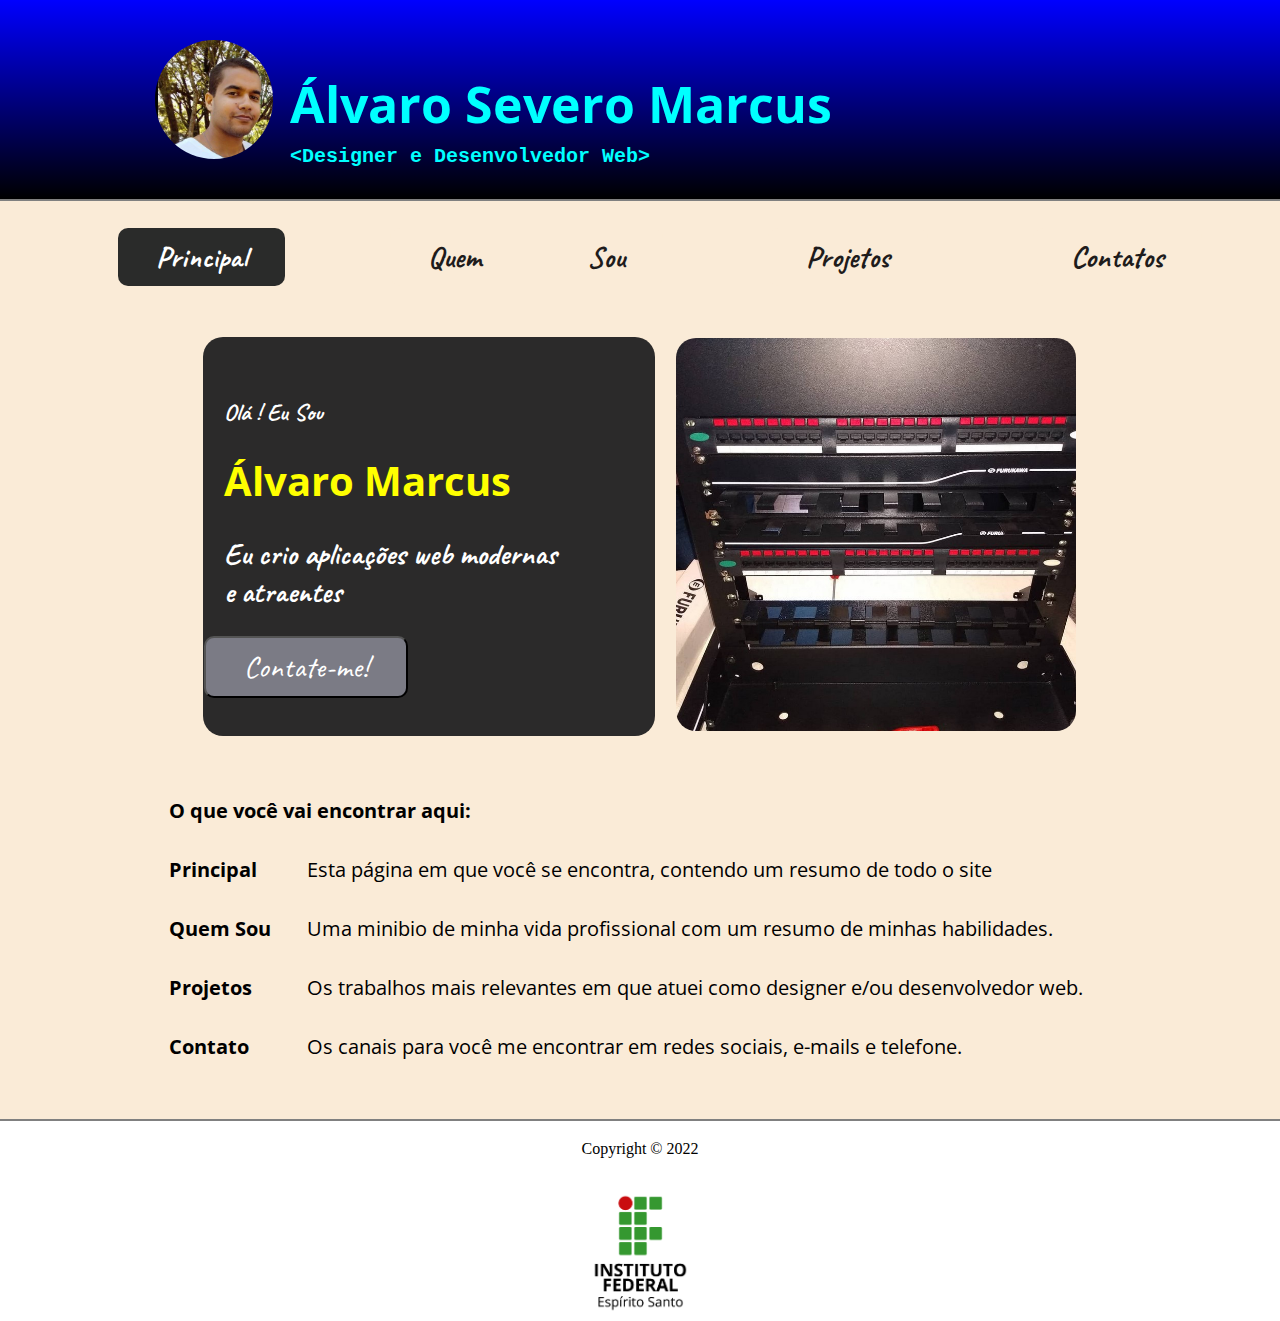
<file: index.html>
<!DOCTYPE html>
<html lang="pt-br">

<head>
    <meta charset="UTF-8">
    <meta http-equiv="X-UA-Compatible" content="IE=edge">
    <meta name="viewport" content="width=device-width, initial-scale=1.0">
    <title>Principal</title>
    <link rel="stylesheet" href="estilos.css">
</head>

<body>
    <header>
        <table>
            <tr>
                <td rowspan="2" width="20%"><img src="img/face.jpg" alt="avatar" align="right">
                </td>
                <td>
                    <h1>Álvaro Severo Marcus</h1>
                </td>
            </tr>
            <tr>
                <td>
                    <p>&lt;Designer e Desenvolvedor Web&gt;</p>
                </td>
            </tr>
        </table>
    </header>
    <nav>
        <table style="border-spacing: 0px;">
            <tr>
                <td colspan="4">
                    <ul>
                        <li>
                            <a href="index.html" title="Página principal" class="button active">Principal</a>
                        </li>
                        <li>
                            <a href="quemsou.html" title="Sobre mim" class="button inative">Quem Sou</a>
                        </li>
                        <li>
                            <a href="projetos.html" title="Meus projetos" class="button inative">Projetos</a>
                        </li>
                        <li>
                            <a href="contato.html" title="Meus contatos" class="button inative">Contatos</a>
                        </li>
                    </ul>
                </td>
            </tr>
        </table>
    </nav>
    <article>
        <table style="border-spacing: 20px;" class="table">
            <tr>
                <td class="hero-text">
                    <h3>Olá ! Eu Sou</h3>
                    <h1>Álvaro Marcus</h1>
                    <h2>Eu crio aplicações web modernas <br> e atraentes</h2>
                    <span>
                        <button type="button" onclick="contate_me()" class="button-hero">Contate-me!</button>
                    </span>
                </td>
                <td class="hero-img">
                    <img src="img/pessoa.jpg" alt="pessoa">
                </td>
            </tr>
        </table>
        <table class="btable2">
            <tr>
                <th colspan="4">O que você vai encontrar aqui:</th>
            </tr>
            <tr>
                <td><b>Principal</b></td>
                <td colspan="3">Esta página em que você se encontra, contendo um resumo de todo o site</td>
            </tr>
            <tr>
                <td><b>Quem Sou</b></td>
                <td colspan="3">Uma minibio de minha vida profissional com um resumo de minhas habilidades.</td>
            </tr>
            <tr>
                <td><b>Projetos</b></td>
                <td colspan="3">Os trabalhos mais relevantes em que atuei como designer e/ou desenvolvedor web.</td>
            </tr>
            <tr>
                <td><b>Contato</b></td>
                <td colspan="3">Os canais para você me encontrar em redes sociais, e-mails e telefone.</td>
            </tr>
        </table>
    </article>
    <br>
    <footer>
        <table width="100%">
            <tr>
                <td>
                    <p>Copyright © 2022</p><br>
                    <a href="https://www.ifes.edu.br/" target="_blank"><img src="img/ifes.png" alt="Ifes.logo"
                            width="100"></a>
                </td>
            </tr>

        </table>

    </footer>

</body>

</html>
</file>
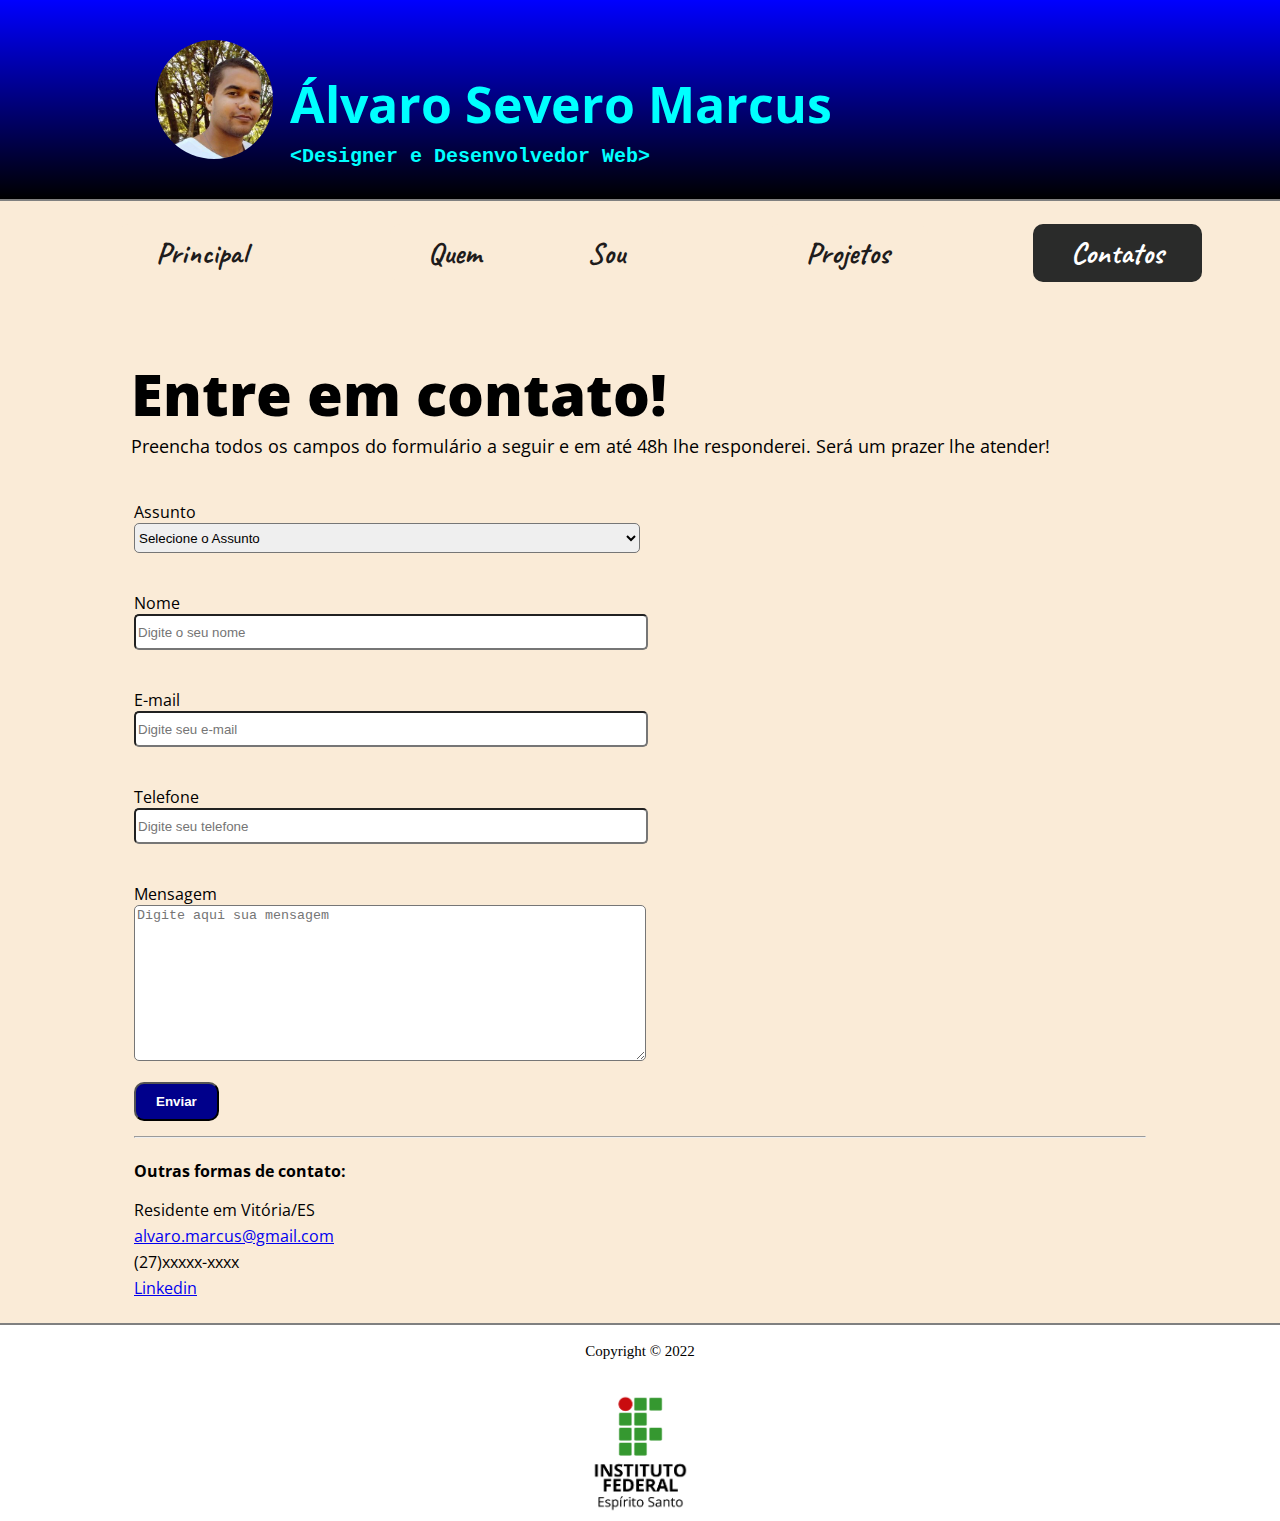
<file: contato.html>
<!DOCTYPE html>
<html lang="pt-br">

<head>
    <meta charset="UTF-8">
    <meta http-equiv="X-UA-Compatible" content="IE=edge">
    <meta name="viewport" content="width=device-width, initial-scale=1.0">
    <title>Contato</title>
    <link rel="stylesheet" href="contato.css">
</head>
<main>

    <body>
        <header>
            <table>
                <tr>
                    <td rowspan="2" width="20%"><img src="img/face.jpg" alt="avatar" align="right">
                    </td>
                    <td>
                        <h1>Álvaro Severo Marcus</h1>
                    </td>
                </tr>
                <tr>
                    <td>
                        <p>&lt;Designer e Desenvolvedor Web&gt;</p>
                    </td>
                </tr>
            </table>
        </header>
        <nav>
            <table style="border-spacing: 0px;">
                <tr>
                    <td colspan="4">
                        <ul>
                            <li>
                                <a href="index.html" title="Página principal" class="button inative">Principal</a>
                            </li>
                            <li>
                                <a href="quemsou.html" title="Sobre mim" class="button inative">Quem Sou</a>
                            </li>
                            <li>
                                <a href="projetos.html" title="Meus projetos" class="button inative">Projetos</a>
                            </li>
                            <li>
                                <a href="contato.html" title="Meus contatos" class="button active">Contatos</a>
                            </li>
                        </ul>
                    </td>
                </tr>
            </table>
        </nav>
        <table class="table">
            <tr>
                <td>
                    <h1 style="font-size: 58px; margin-bottom: 1px"><b>Entre em contato!</b></h1>
                    <p style="font-size: 18px; margin-top: 1px">Preencha todos os campos do formulário a seguir e em até
                        48h
                        lhe responderei. Será um prazer lhe
                        atender!</p>
                </td>
            </tr>
        </table>

        <table style="border-spacing: 5px;" class="table">
            <form>

                <tr>
                    <td>
                        <p>
                            <label>Assunto</label><br>
                            <select title="Selecione o assunto" name="assunto" required>
                                <option>Selecione o Assunto</option>
                            </select>
                        </p>
                    </td>
                </tr>
                <tr>
                    <td>
                        <p>
                            <label>Nome</label><br>
                            <input type="text" id="nome" title="Digite seu nome" placeholder="Digite o seu nome"
                                required />
                        </p>
                    </td>
                </tr>
                <tr>
                    <td>
                        <p>
                            <label>E-mail</label><br>
                            <input type="email" id="email" title="Digite seu e-mail" placeholder="Digite seu e-mail"
                                required />
                        </p>
                    </td>
                </tr>
                <tr>
                    <td>
                        <p>
                            <label>Telefone</label><br>
                            <input type="tel" id="fone" title="Digite seu telefone" placeholder="Digite seu telefone"
                                required />
                        </p>
                    </td>
                </tr>
                <tr>
                    <td>
                        <p>
                            <label for="message">Mensagem</label>
                            <br>
                            <textarea id="message" title="Digite aqui sua mensagem"
                                placeholder="Digite aqui sua mensagem"></textarea>
                        </p>
                        <button class="custom-button-submit" type="submit" onclick="send_me_notify()"
                            style="margin-left: 0;">Enviar</button>
                    </td>
                </tr>



            </form>
            <tr>
                <td>
                    <hr>
                    <h4 style="margin-bottom: 1px">Outras formas de contato:</h4>
                    <ul class="contato">
                        <li>Residente em Vitória/ES</li>
                        <li><a href="mailto:alvaro.marcus@gmail.com">alvaro.marcus@gmail.com</a></li>
                        <li>(27)xxxxx-xxxx</li>
                        <li><a href="https://www.linkedin.com/in/alvaromarcus/" target="_blank">Linkedin</a></li>
                    </ul>
                </td>
            </tr>

        </table>

        <footer>
            <table width="100%" id="foot">
                <tr>
                    <td>
                        <p id="pf">Copyright © 2022</p><br>
                        <a href="https://www.ifes.edu.br/" target="_blank"><img src="img/ifes.png" alt="Ifes.logo"
                                width="100"></a>
                    </td>
                </tr>

            </table>

        </footer>

    </body>
</main>

</html>
</file>
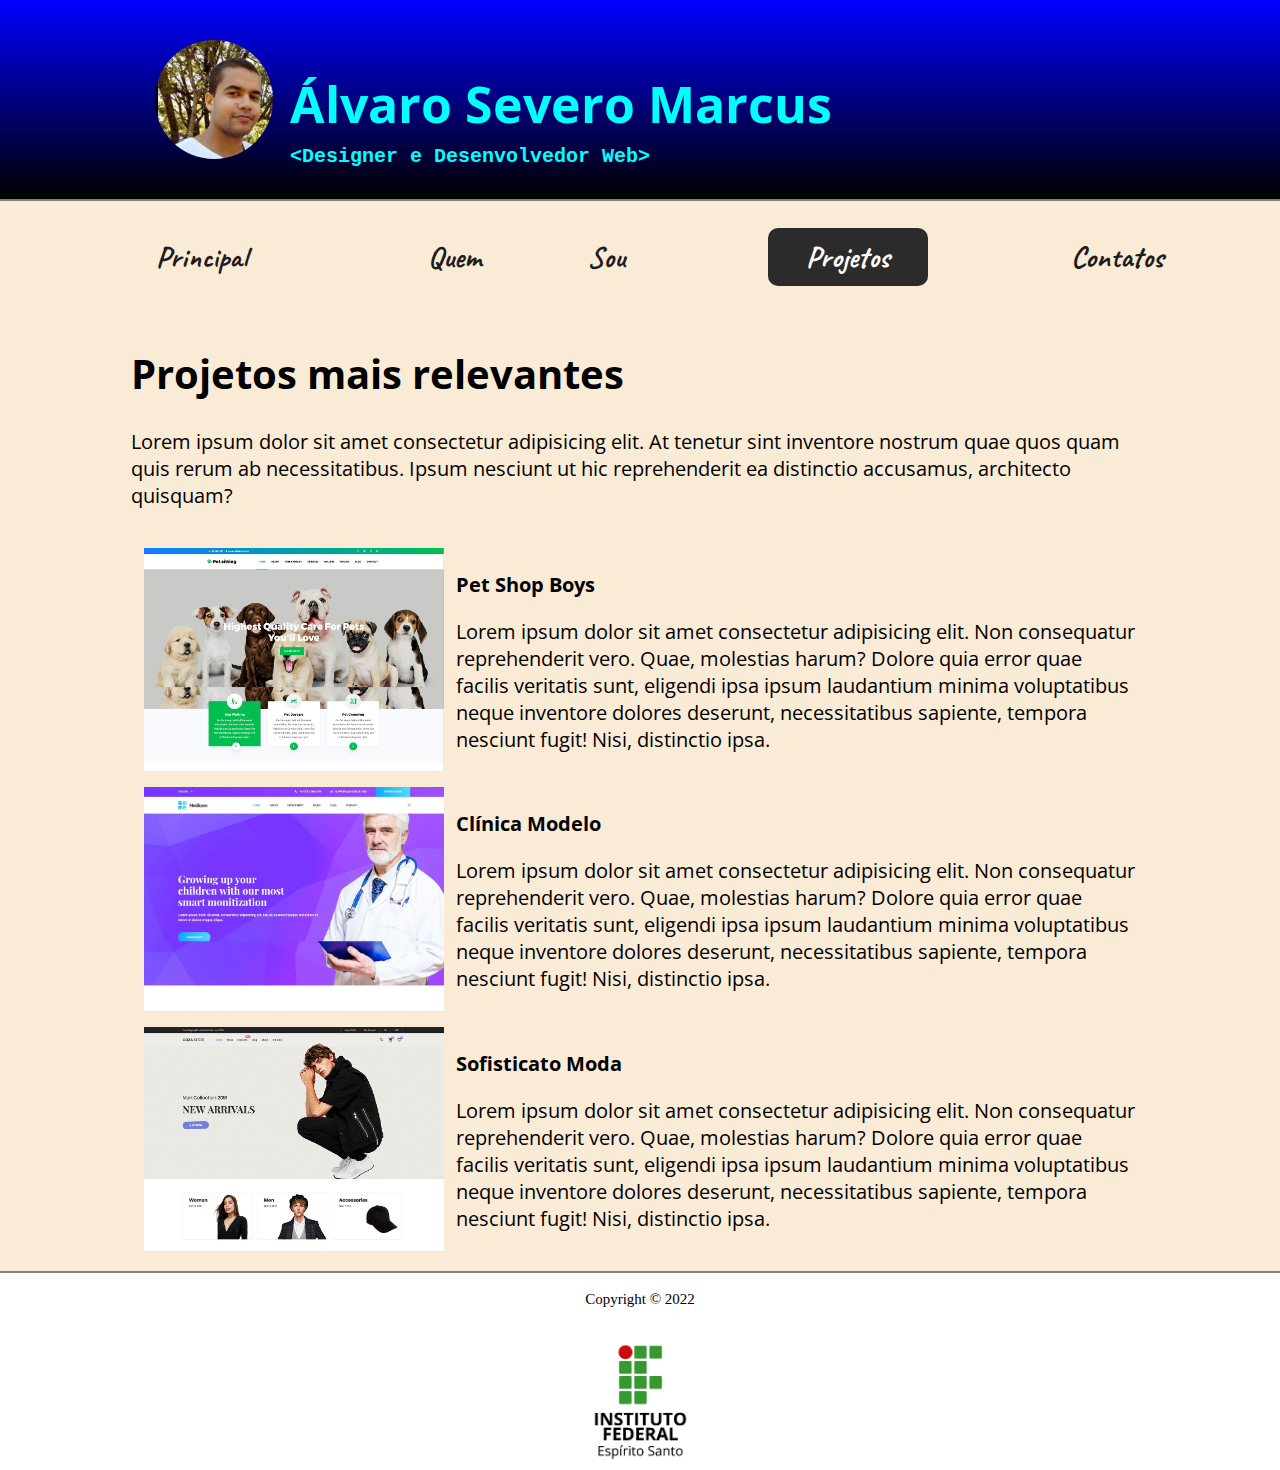
<file: projetos.html>
<!DOCTYPE html>
<html lang="pt-br">

<head>
    <meta charset="UTF-8">
    <meta http-equiv="X-UA-Compatible" content="IE=edge">
    <meta name="viewport" content="width=device-width, initial-scale=1.0">
    <title>Projetos</title>
    <link rel="stylesheet" href="projetos.css">
</head>
<header>
    <table>
        <tr>
            <td rowspan="2" width="20%"><img src="img/face.jpg" alt="avatar" align="right">
            </td>
            <td>
                <h1>Álvaro Severo Marcus</h1>
            </td>
        </tr>
        <tr>
            <td>
                <p>&lt;Designer e Desenvolvedor Web&gt;</p>
            </td>
        </tr>
    </table>
</header>
<nav>
    <table style="border-spacing: 0px;">
        <tr>
            <td colspan="4">
                <ul>
                    <li>
                        <a href="index.html" title="Página principal" class="button inative">Principal</a>
                    </li>
                    <li>
                        <a href="quemsou.html" title="Sobre mim" class="button inative">Quem Sou</a>
                    </li>
                    <li>
                        <a href="projetos.html" title="Meus projetos" class="button active">Projetos</a>
                    </li>
                    <li>
                        <a href="contato.html" title="Meus contatos" class="button inative">Contatos</a>
                    </li>
                </ul>
            </td>
        </tr>
    </table>
</nav>
<main>

    <body>


        <table id="t1">
            <tr>
                <td>
                    <h1 id="titulo">Projetos mais relevantes</h1>
                    <p class="p">Lorem ipsum dolor sit amet consectetur adipisicing elit. At tenetur sint inventore
                        nostrum quae
                        quos
                        quam quis rerum ab necessitatibus. Ipsum nesciunt ut hic reprehenderit ea distinctio accusamus,
                        architecto quisquam?</p>
                </td>
            </tr>
        </table>
        <table id="t2">
            <tr>
                <td><img src="img/projeto1.jpg" alt="projeto1" width="300px"></td>
                <td>
                    <h3>Pet Shop Boys</h3>
                    <p class="p">Lorem ipsum dolor sit amet consectetur adipisicing elit. Non consequatur reprehenderit
                        vero.
                        Quae,
                        molestias harum? Dolore quia error quae facilis veritatis sunt, eligendi ipsa ipsum laudantium
                        minima voluptatibus neque inventore dolores deserunt, necessitatibus sapiente, tempora nesciunt
                        fugit! Nisi, distinctio ipsa.</p>
                </td>

            </tr>
            <tr>
                <td><img src="img/projeto2.jpg" alt="projeto2" width="300px"></td>
                <td>
                    <h3>Clínica Modelo</h3>
                    <p class="p">Lorem ipsum dolor sit amet consectetur adipisicing elit. Non consequatur reprehenderit
                        vero.
                        Quae,
                        molestias harum? Dolore quia error quae facilis veritatis sunt, eligendi ipsa ipsum laudantium
                        minima voluptatibus neque inventore dolores deserunt, necessitatibus sapiente, tempora nesciunt
                        fugit! Nisi, distinctio ipsa.</p>
                </td>

            </tr>
            <tr>
                <td><img src="img/projeto3.jpg" alt="projeto3" width="300px"></td>
                <td>
                    <h3>Sofisticato Moda</h3>
                    <p class="p">Lorem ipsum dolor sit amet consectetur adipisicing elit. Non consequatur reprehenderit
                        vero.
                        Quae,
                        molestias harum? Dolore quia error quae facilis veritatis sunt, eligendi ipsa ipsum laudantium
                        minima voluptatibus neque inventore dolores deserunt, necessitatibus sapiente, tempora nesciunt
                        fugit! Nisi, distinctio ipsa.</p>
                </td>

            </tr>

        </table>
    </body>
</main>

<footer>
    <table width="100%" id="foot">
        <tr>
            <td>
                <p id="pf">Copyright © 2022</p><br>
                <a href="https://www.ifes.edu.br/" target="_blank"><img src="img/ifes.png" alt="Ifes.logo"
                        width="100"></a>
            </td>
        </tr>

    </table>

</footer>

</html>
</file>
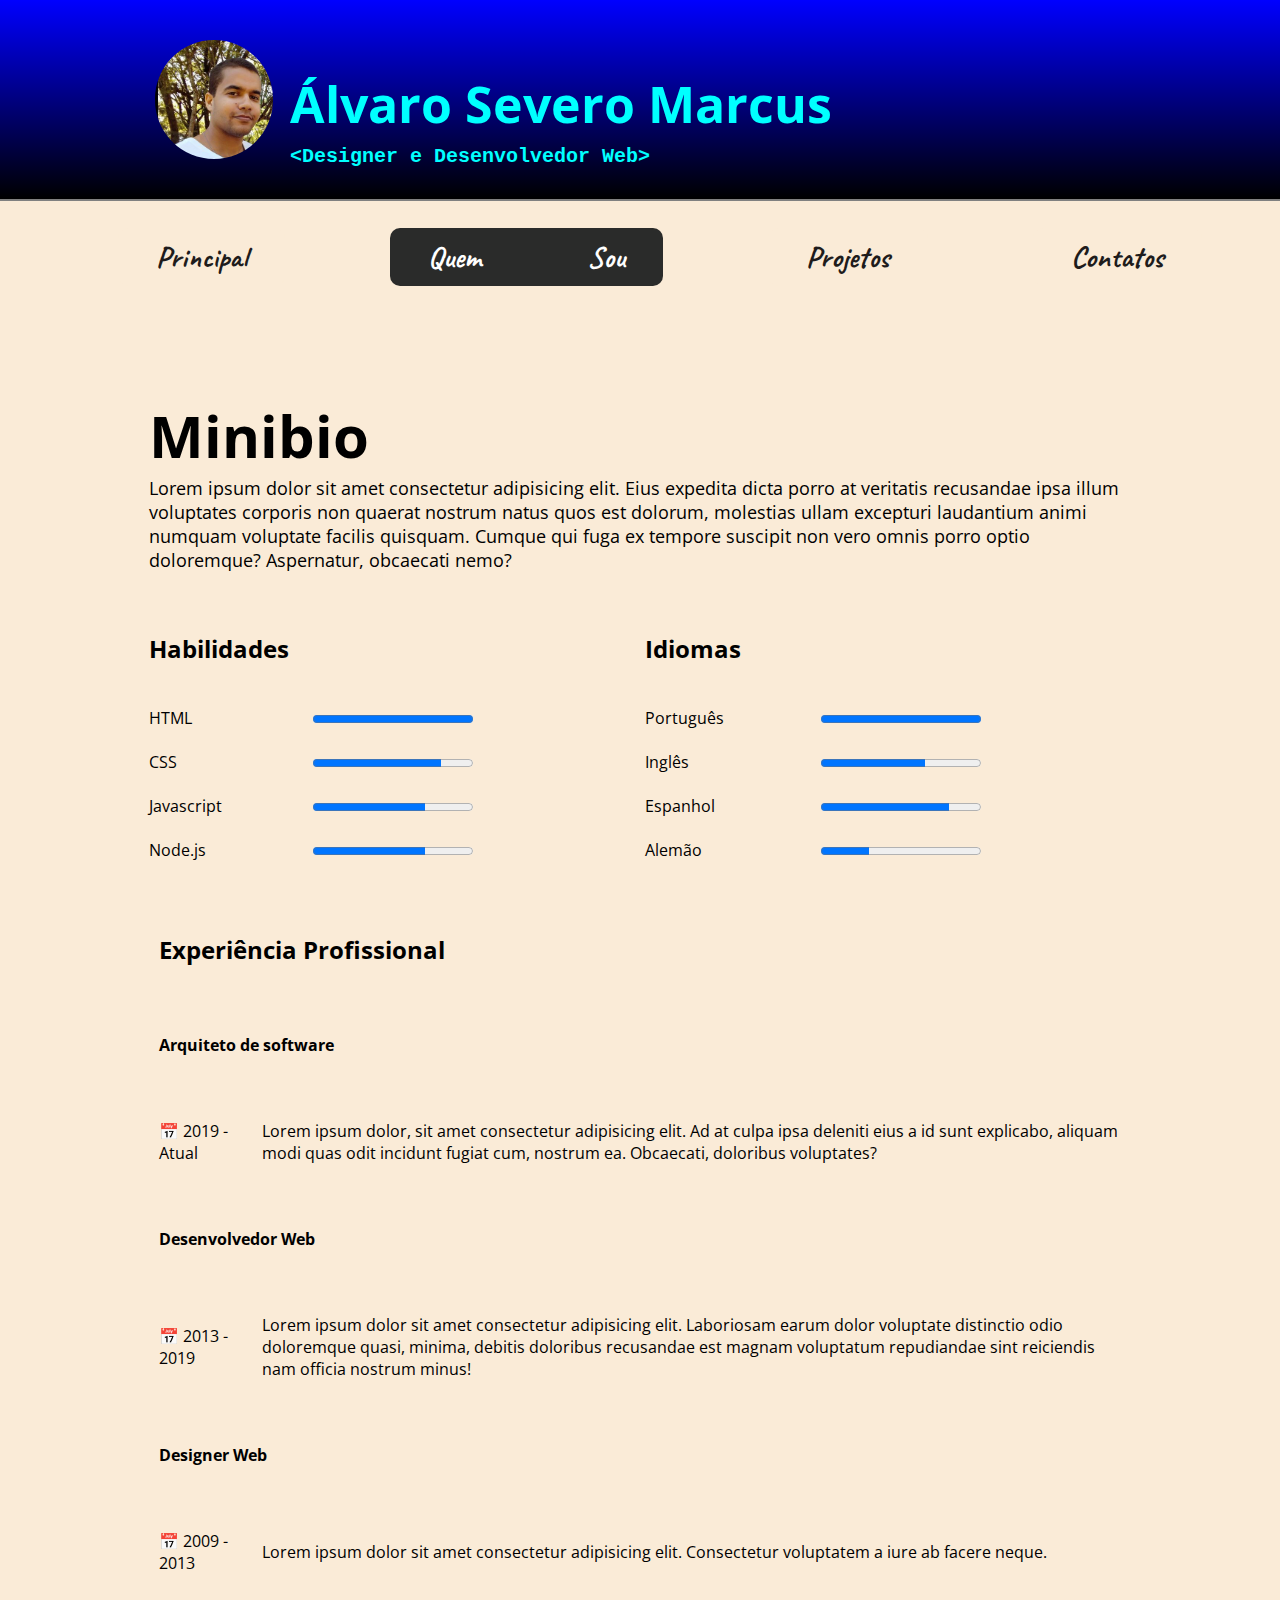
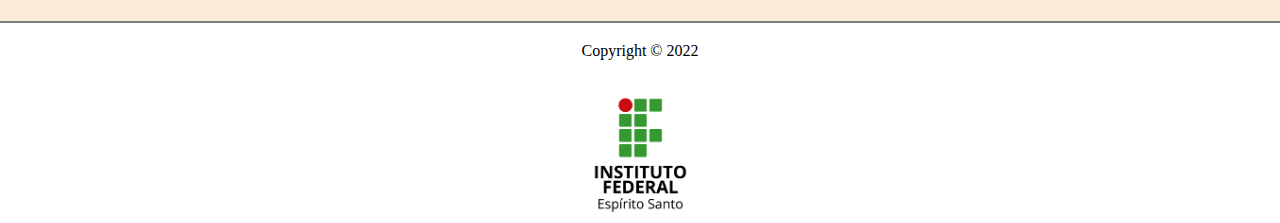
<file: quemsou.html>
<!DOCTYPE html>
<html lang="pt-br">

<head>
    <meta charset="UTF-8">
    <meta http-equiv="X-UA-Compatible" content="IE=edge">
    <meta name="viewport" content="width=device-width, initial-scale=1.0">
    <title>Quem Sou</title>
    <link rel="stylesheet" href="quemsou.css">
</head>

<body>
    <header>
        <table>
            <tr>
                <td rowspan="2" width="20%"><img src="img/face.jpg" alt="avatar" align="right">
                </td>
                <td>
                    <h1>Álvaro Severo Marcus</h1>
                </td>
            </tr>
            <tr>
                <td>
                    <p>&lt;Designer e Desenvolvedor Web&gt;</p>
                </td>
            </tr>
        </table>
    </header>
    <nav>
        <table style="border-spacing: 0px;">
            <tr>
                <td colspan="4">
                    <ul>
                        <li>
                            <a href="index.html" title="Página principal" class="button inative">Principal</a>
                        </li>
                        <li>
                            <a href="quemsou.html" title="Sobre mim" class="button active">Quem Sou</a>
                        </li>
                        <li>
                            <a href="projetos.html" title="Meus projetos" class="button inative">Projetos</a>
                        </li>
                        <li>
                            <a href="contato.html" title="Meus contatos" class="button inative">Contatos</a>
                        </li>
                    </ul>
                </td>
            </tr>
        </table>
    </nav>
    <table style="border-spacing: 20px;" class="table">
        <tr>
        <tr>
            <td colspan="5">
                <h1 style="font-size: 58px; margin-bottom: 1px">Minibio</h1>
                <p style="font-size: 18px; margin-top: 1px">Lorem ipsum dolor sit amet consectetur adipisicing elit.
                    Eius expedita dicta porro at veritatis recusandae ipsa illum voluptates corporis non quaerat nostrum
                    natus quos est dolorum, molestias ullam excepturi laudantium animi numquam voluptate facilis
                    quisquam. Cumque qui fuga ex tempore suscipit non vero omnis porro optio doloremque? Aspernatur,
                    obcaecati nemo?
                </p>
            </td>
        </tr>

        <tr>
            <td colspan="2">
                <h2>Habilidades</h2>
            </td>
            <td colspan="2">
                <h2>Idiomas</h2>
            </td>
        </tr>
        <tr>
            <td>HTML</td>
            <td><progress id="html" value="100" max="100"> 100% </progress></td>
            <td>Português</td>
            <td><progress id="portugues" value="100" max="100"> 100% </progress></td>
        </tr>
        <tr>
            <td>CSS</td>
            <td><progress id="shelscript" value="80" max="100"> 80% </progress></td>
            <td>Inglês</td>
            <td><progress id="ingles" value="65" max="100"> 65% </progress></td>
        </tr>
        <tr>
            <td>Javascript</td>
            <td><progress id="javascript" value="70" max="100"> 70% </progress></td>
            <td>Espanhol</td>
            <td><progress id="espanhol" value="80" max="100"> 80% </progress></td>
        </tr>
        <tr>
            <td>Node.js</td>
            <td><progress id="nodejs" value="70" max="100"> 70% </progress></td>
            <td>Alemão</td>
            <td><progress id="alemao" value="30" max="100"> 30% </progress></td>
        </tr>

    </table>
    <table style="border-spacing: 30px;" class="table">
        <tr>
            <td colspan="2">
                <h2>Experiência Profissional</h2>
            </td>
        </tr>
        <tr>
            <td colspan="2">
                <p><b>Arquiteto de software</b></p>
            </td>
        </tr>
        <tr>
            <td>
                <p>&#x1f4c5; 2019 - Atual</p>
            </td>
            <td>
                <p>Lorem ipsum dolor, sit amet consectetur adipisicing elit. Ad at culpa ipsa deleniti eius a id sunt
                    explicabo, aliquam modi quas odit incidunt fugiat cum, nostrum ea. Obcaecati, doloribus voluptates?
                </p>
            </td>
        </tr>

        <tr>
            <td colspan="2">
                <p><b>Desenvolvedor Web</b></p>
            </td>
        </tr>
        <tr>
            <td>
                <p>&#x1f4c5; 2013 - 2019</p>
            </td>
            <td>
                <p>Lorem ipsum dolor sit amet consectetur adipisicing elit. Laboriosam earum dolor voluptate distinctio
                    odio doloremque quasi, minima, debitis doloribus recusandae est magnam voluptatum repudiandae sint
                    reiciendis nam officia nostrum minus!</p>
            </td>
        </tr>

        <tr>
            <td colspan="2">
                <p><b>Designer Web</b></p>
            </td>
        </tr>
        <tr>
            <td>
                <p>&#x1f4c5; 2009 - 2013</p>
            </td>
            <td>
                <p>Lorem ipsum dolor sit amet consectetur adipisicing elit. Consectetur voluptatem a iure ab facere
                    neque.</p>
            </td>
        </tr>
    </table>

    <footer>
        <table width="100%">
            <tr>
                <td>
                    <p>Copyright © 2022</p><br>
                    <a href="https://www.ifes.edu.br/" target="_blank"><img src="img/ifes.png" alt="Ifes.logo"
                            width="100"></a>
                </td>
            </tr>

        </table>

    </footer>

</body>

</html>


</body>

</html>
</file>
<file: estilos.css>
@import url('https://fonts.googleapis.com/css2?family=Caveat&display=swap&family=Open+Sans&display=swap');

body {
    background-color: antiquewhite;
    margin: 0;
}

header h1 {
    font-family: "open sans";
    font-size: 50px;
    margin-bottom: -30px;
    font-weight: bold;
    color: aqua;

}

header p {
    font-family: 'Courier New', Courier, monospace;
    font-size: 20px;
    margin-bottom: -5px;
    font-weight: bold;
    color: aqua;
    border-spacing: 15%;

}

header img {
    border-radius: 500px;
    width: 50%;

}

header table {
    width: 100%;
    background-image: linear-gradient(blue, black);
    margin: 0px;
    padding: 20px;
    text-align: left;
    border-spacing: 15px;
    border-bottom: solid 2px gray;
}

nav table {
    
    margin: auto;
    text-align: center;
    padding: 10px;
    word-spacing: 100px;
    line-height: 50px;
    font-family: "caveat";
    font-size: 20px;
    font-weight: bold;
}

nav table td a {
    padding: 50px;
    text-decoration: none;
}

/**/

ul {
    list-style-type: none;
}

li {
    display: inline-block;
}

li i {
    font-size: 14px;
}

.button:hover {
    color: gray;
    background-color: #286090;
    cursor: pointer;
}

.button {
    font-family: Caveat;
    font-size: 30px;
    border-radius: 10px;
    text-decoration: none;
    padding: 10px 38px;
    color: white;
    background-color: antiquewhite;
}

.button-hero:hover {
    color: gray;
    background-color: #286090;
    cursor: pointer;
}

.button-hero {
    font-family: Caveat;
    font-size: 30px;
    border-radius: 10px;
    text-decoration: none;
    padding: 10px 38px;
    color: white;
    background-color: rgb(123, 123, 133);
}


.button.active {
    background-color: #2a2b2a;
}

.button.inative {
    color: #1e1c1c;
}


/**/

.destaque {
    padding: 10px;
    background-color: rgb(4, 44, 58);
    border-radius: 10px;
    text-decoration: none;
    color: aqua;
}

.table {
   
    margin: auto;
    padding: 0;
    height: auto;

}


.hero-text {
    font-family: Caveat;
    color: white;
    background-color: #2b2a2a;
    border-radius: 20px;
    width: 450px;
    font-size: 20px;

}

.hero-text h1 {
    margin-left: 20px;
    font-family: "Open Sans";
    color: yellow;
}

.hero-text h2,
h3 {
    font-family: Caveat;
    margin-left: 20px;
}

.hero-img img {
    border-radius: 20px;
    width: 400px;


}


table th {
    text-align: left;
    font-family: "open sans";
    font-size: 20px;
    font-weight: bold;
}

.btable2 {

    width: 80%;
    padding: 10px;
    border-spacing: 30px;
    font-family: "open sans";
    text-align: left;
    font-size: 20px;
    margin: auto;

}

footer {
    text-align: center;
    background-color: white;

}

footer table {
    border-top: solid 2px gray;
    width: 100%;
}
</file>
<file: contato.css>
@import url('https://fonts.googleapis.com/css2?family=Caveat&display=swap&family=Open+Sans&display=swap');

body {
    background-color: antiquewhite;
    margin: 0;
}

header h1 {
    font-family: "open sans";
    font-size: 50px;
    margin-bottom: -30px;
    font-weight: bold;
    color: aqua;

}

header p {
    font-family: 'Courier New', Courier, monospace;
    font-size: 20px;
    margin-bottom: -5px;
    font-weight: bold;
    color: aqua;
    border-spacing: 15%;

}

header img {
    border-radius: 500px;
    width: 50%;

}

header table {
    width: 100%;
    background-image: linear-gradient(blue, black);
    margin: 0px;
    padding: 20px;
    text-align: left;
    border-spacing: 15px;
    border-bottom: solid 2px gray;
}

nav table {
    margin: auto;
    text-align: center;
    padding: 10px;
    word-spacing: 100px;
    line-height: 50px;
    font-family: "caveat";
    font-size: 20px;
    font-weight: bold;
}

nav table td a {
    padding: 50px;
    text-decoration: none;
}

/**/

ul {
    list-style-type: none;
}

li {
    display: inline-block;
}

li i {
    font-size: 14px;
}

.button:hover {
    color: gray;
    background-color: #286090;
    cursor: pointer;
}

.button {
    font-family: Caveat;
    font-size: 30px;
    border-radius: 10px;
    text-decoration: none;
    padding: 10px 38px;
    color: white;
    background-color: antiquewhite;
}

.button.active {
    background-color: #2a2b2a;
}

.button.inative {
    color: #1e1c1c;
}



/**/

.destaque {
    padding: 10px;
    background-color: rgb(4, 44, 58);
    border-radius: 10px;
    text-decoration: none;
    color: aqua;
}

.table {
    width: 80%;
    margin-left: 10%;
    margin-right: 10%;
    font-family: "open sans";

}


ul {
    list-style-type: none;
}

li {
    line-height: 35px;
    display: inline-block;
}



.custom-button-submit {
    text-decoration: none;
    background-color: darkblue;
    padding: 10px 20px;
    border-radius: 10px;
    color: white;
    cursor: pointer;
    font-weight: bold;
    margin-left: 20px;
}

.contato {
    padding-left: 0;
}

.contato li {
    margin-bottom: 1px;
    display: block;
    padding-left: 0;
    line-height: 25px;
}


input {
    width: 50%;
    height: 30px;
    border-radius: 5px;
}

textarea {
    width: 50%;
    height: 150px;
    border-radius: 5px;
}

select {

    width: 50%;
    height: 30px;
    border-radius: 5px;

}

#foot {
    text-align: center;
    background-color: white;
    border-top: solid 2px gray;
    width: 100%;

}

#pf {
    text-align: center;
    font-size: 15px;
}
</file>
<file: projetos.css>
@import url('https://fonts.googleapis.com/css2?family=Caveat&display=swap&family=Open+Sans&display=swap');

body {
    background-color: antiquewhite;
    margin: 0;
}

header h1 {
    font-family: "open sans";
    font-size: 50px;
    margin-bottom: -30px;
    font-weight: bold;
    color: aqua;

}

header p {
    font-family: 'Courier New', Courier, monospace;
    font-size: 20px;
    margin-bottom: -5px;
    font-weight: bold;
    color: aqua;
    border-spacing: 15%;

}

header img {
    border-radius: 500px;
    width: 50%;

}

header table {
    width: 100%;
    background-image: linear-gradient(blue, black);
    margin: 0px;
    padding: 20px;
    text-align: left;
    border-spacing: 15px;
    border-bottom: solid 2px gray;
}

nav table {
   
    margin: auto;
    text-align: center;
    padding: 10px;
    word-spacing: 100px;
    line-height: 50px;
    font-family: "caveat";
    font-size: 20px;
    font-weight: bold;
}

nav table td a {
    padding: 50px;
    text-decoration: none;
}

/**/

ul {
    list-style-type: none;
}

li {
    display: inline-block;
}

li i {
    font-size: 14px;
}

.button:hover {
    color: gray;
    background-color: #286090;
    cursor: pointer;
}

.button {
    font-family: Caveat;
    font-size: 30px;
    border-radius: 10px;
    text-decoration: none;
    padding: 10px 38px;
    color: white;
    background-color: antiquewhite;
}

.button.active {
    background-color: #2a2b2a;
}

.button.inative {
    color: #1e1c1c;
}



/**/

.destaque {
    padding: 10px;
    background-color: rgb(4, 44, 58);
    border-radius: 10px;
    text-decoration: none;
    color: aqua;
}

#titulo {
    font-family: "open sans";
    font-weight: bold;
    font-size: 40px;

}

body h3 {
    font-family: "open sans";
    font-weight: bold;
    font-size: 20px;
}

.p {
    font-family: "open sans";
    font-size: 20px;
    text-align: left;
}


#t1 {
    margin-left: 10%;
    margin-right: 10%;


}

#t2 {
    margin-left: 10%;
    margin-right: 10%;
    padding: 5px;
    border-spacing: 10px;



}

#foot {
    text-align: center;
    background-color: white;
    border-top: solid 2px gray;
    width: 100%;

}

#pf {
    text-align: center;
    font-size: 15px;
}
</file>
<file: quemsou.css>
@import url('https://fonts.googleapis.com/css2?family=Caveat&display=swap&family=Open+Sans&display=swap');

body {
    background-color: antiquewhite;
    margin: 0;
}

header h1 {
    font-family: "open sans";
    font-size: 50px;
    margin-bottom: -30px;
    font-weight: bold;
    color: aqua;

}

header p {
    font-family: 'Courier New', Courier, monospace;
    font-size: 20px;
    margin-bottom: -5px;
    font-weight: bold;
    color: aqua;
    border-spacing: 15%;

}

header img {
    border-radius: 500px;
    width: 50%;

}

header table {
    width: 100%;
    background-image: linear-gradient(blue, black);
    margin: 0px;
    padding: 20px;
    text-align: left;
    border-spacing: 15px;
    border-bottom: solid 2px gray;
}

nav table {
    
    margin: auto;
    text-align: center;
    padding: 10px;
    word-spacing: 100px;
    line-height: 50px;
    font-family: "caveat";
    font-size: 20px;
    font-weight: bold;
}

nav table td a {
    padding: 50px;
    text-decoration: none;
}

/**/

ul {
    list-style-type: none;
}

li {
    display: inline-block;
}

li i {
    font-size: 14px;
}

.button:hover {
    color: gray;
    background-color: #286090;
    cursor: pointer;
}

.button {
    font-family: Caveat;
    font-size: 30px;
    border-radius: 10px;
    text-decoration: none;
    padding: 10px 38px;
    color: white;
    background-color: antiquewhite;
}

.button.active {
    background-color: #2a2b2a;
}

.button.inative {
    color: #1e1c1c;
}


/**/

.destaque {
    padding: 10px;
    background-color: rgb(4, 44, 58);
    border-radius: 10px;
    text-decoration: none;
    color: aqua;
}

.table {
    width: 80%;
    margin-left: 10%;
    margin-right: 10%;
    margin-top: 0px;
    font-family: "open sans";

}

footer {
    text-align: center;
    background-color: white;

}

footer table {
    border-top: solid 2px gray;
    width: 100%;
}
</file>
